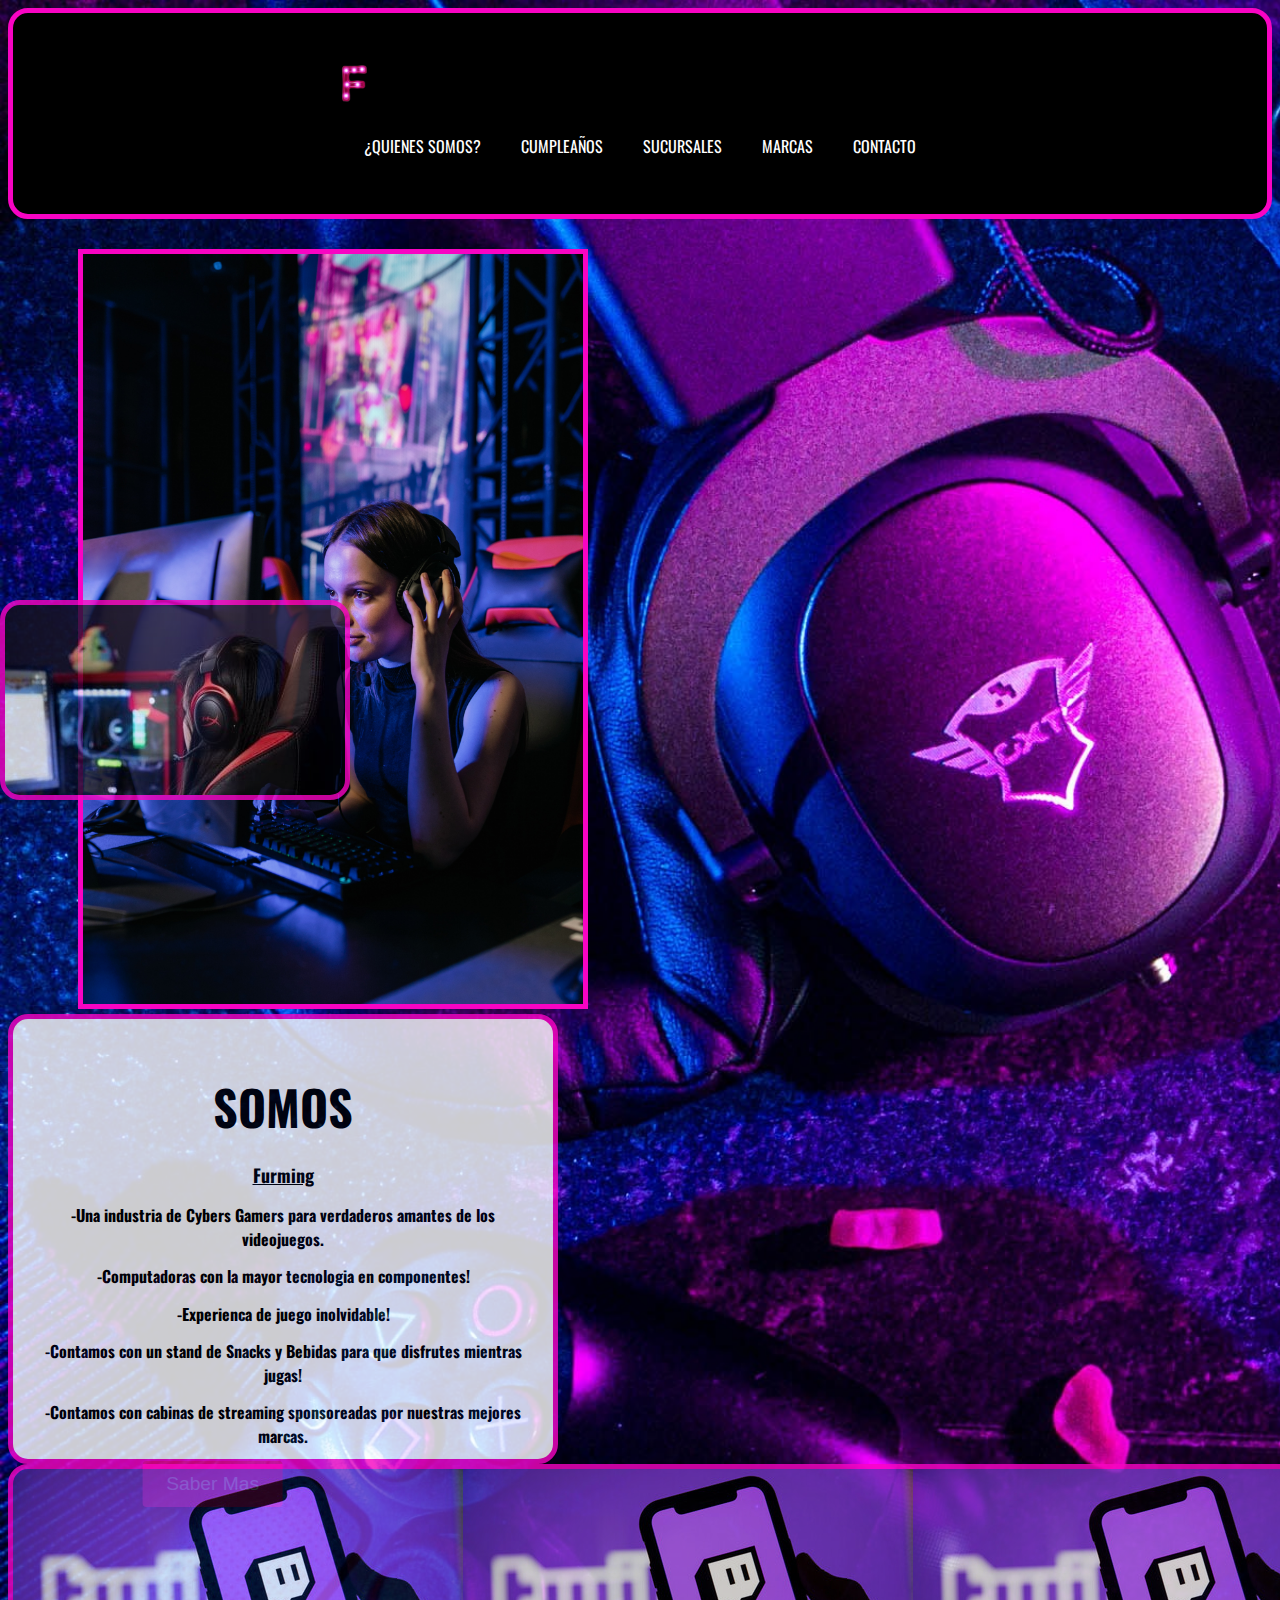
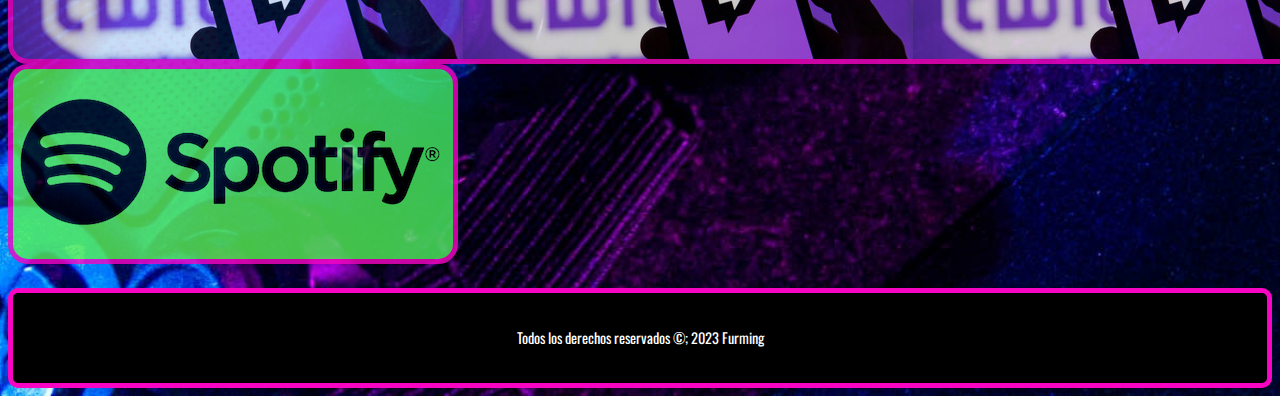
<file: index.html>
<!DOCTYPE html>
<html lang="en">
<head>
    <meta charset="UTF-8">
    <meta http-equiv="X-UA-Compatible" content="IE=edge">
    <meta name="viewport" content="width=device-width, initial-scale=1.0">
    <link rel="preconnect" href="https://fonts.googleapis.com">
    <link rel="preconnect" href="https://fonts.gstatic.com" crossorigin>
    <link href="https://cdn.jsdelivr.net/npm/bootstrap@5.3.0/dist/css/bootstrap.min.css" rel="stylesheet" integrity="sha384-9ndCyUaIbzAi2FUVXJi0CjmCapSmO7SnpJef0486qhLnuZ2cdeRhO02iuK6FUUVM" crossorigin="anonymous">
    <link href="https://fonts.googleapis.com/css2?family=Oswald&display=swap" rel="stylesheet">
    <link rel="stylesheet" href="css/estilos.css">
    <title>Furming</title>
</head>
<body>

<!-- Inicio Header Index -->
<header>
    <div class="container">
        <div class="row">
            <div class="col-12">
                <div class="logo">
                    <a href="./index.html"> <img src="media/logo.png" alt="Logo"> </a>
                </div>
                <nav>
                    <ul>
                        <li>
                            <a href="pages/Quienes Somos.html">¿Quienes Somos?</a>
                        </li>
                        <li>
                            <a href="pages/Cumpleaños.html">Cumpleaños</a>
                        </li>
                        <li>
                            <a href="pages/Sucursales.html">Sucursales</a>
                        </li>
                        <li>
                            <a href="pages/Marcas.html">Marcas</a>
                        </li>
                        <li>
                            <a href="pages/Contacto.html">Contacto</a>
                        </li>
                    </ul>
                </nav>
            </div>
        </div>
    </div>
</header>
<!-- Fin Header Index -->

<!-- Inicio Main -->
<main>
    <div class="container-fluid">
        <div class="row">
            <div class="col-lg-6">
                <img class="contenedor-img" src="./media/contenedor-img.jpg" alt="">
            </div>
            <div class="col-lg-6">
                <div class="box1">
                    <h1 class="text-box">
                        SOMOS
                    </h1>
                    <h2 class="text-box2">
                        Furming
                    </h2>
                    <h2 class="text-box3">
                        -Una industria de Cybers Gamers para verdaderos amantes de los videojuegos.
                    </h2>
                    <h2 class="text-box4">
                        -Computadoras con la mayor tecnologia en componentes!
                    </h2>
                    <h2 class="text-box5">
                        -Experienca de juego inolvidable!
                    </h2>
                    <h2 class="text-box6">
                        -Contamos con un stand de Snacks y Bebidas para que disfrutes mientras jugas!
                    </h2>
                    <h2 class="text-box7">
                        -Contamos con cabinas de streaming sponsoreadas por nuestras mejores marcas.
                    </h2>
                    <a href="./pages/QuienesSomos.html"><button class="box-button">
                        Saber Mas
                    </button></a>
                </div>
            </div>
        </div>
        <div class="row">
            <div class="col-lg-4">
                <div class="box2">
                    <h2 class="box2-text1">
                    
                    </h2>
                    <p>
                        
                    </p>
                </div>
            </div>
            <div class="col-lg-4">
                <div class="box3">
                    <h2 class="box3-text1">
                        
                    </h2>
                </div>
            </div>
            <div class="col-lg-4">
                <div class="box4">
                    
                </div>
            </div>
        </div>
    </div>
</main>
<!-- Fin Main -->

<br>

<!-- Inicio Footer -->
<footer>
    <div class="footer-container">
        <p>Todos los derechos reservados ©; 2023 Furming</p>
    </div>
</footer>
<!-- Fin Footer -->

<!-- Bootstrap -->
<script src="https://cdn.jsdelivr.net/npm/bootstrap@5.3.0/dist/js/bootstrap.bundle.min.js" 
    integrity="sha384-geWF76RCwLtnZ8qwWowPQNguL3RmwHVBC9FhGdlKrxdiJJigb/j/68SIy3Te4Bkz" crossorigin="anonymous"></script>
</body>
</html>
</file>
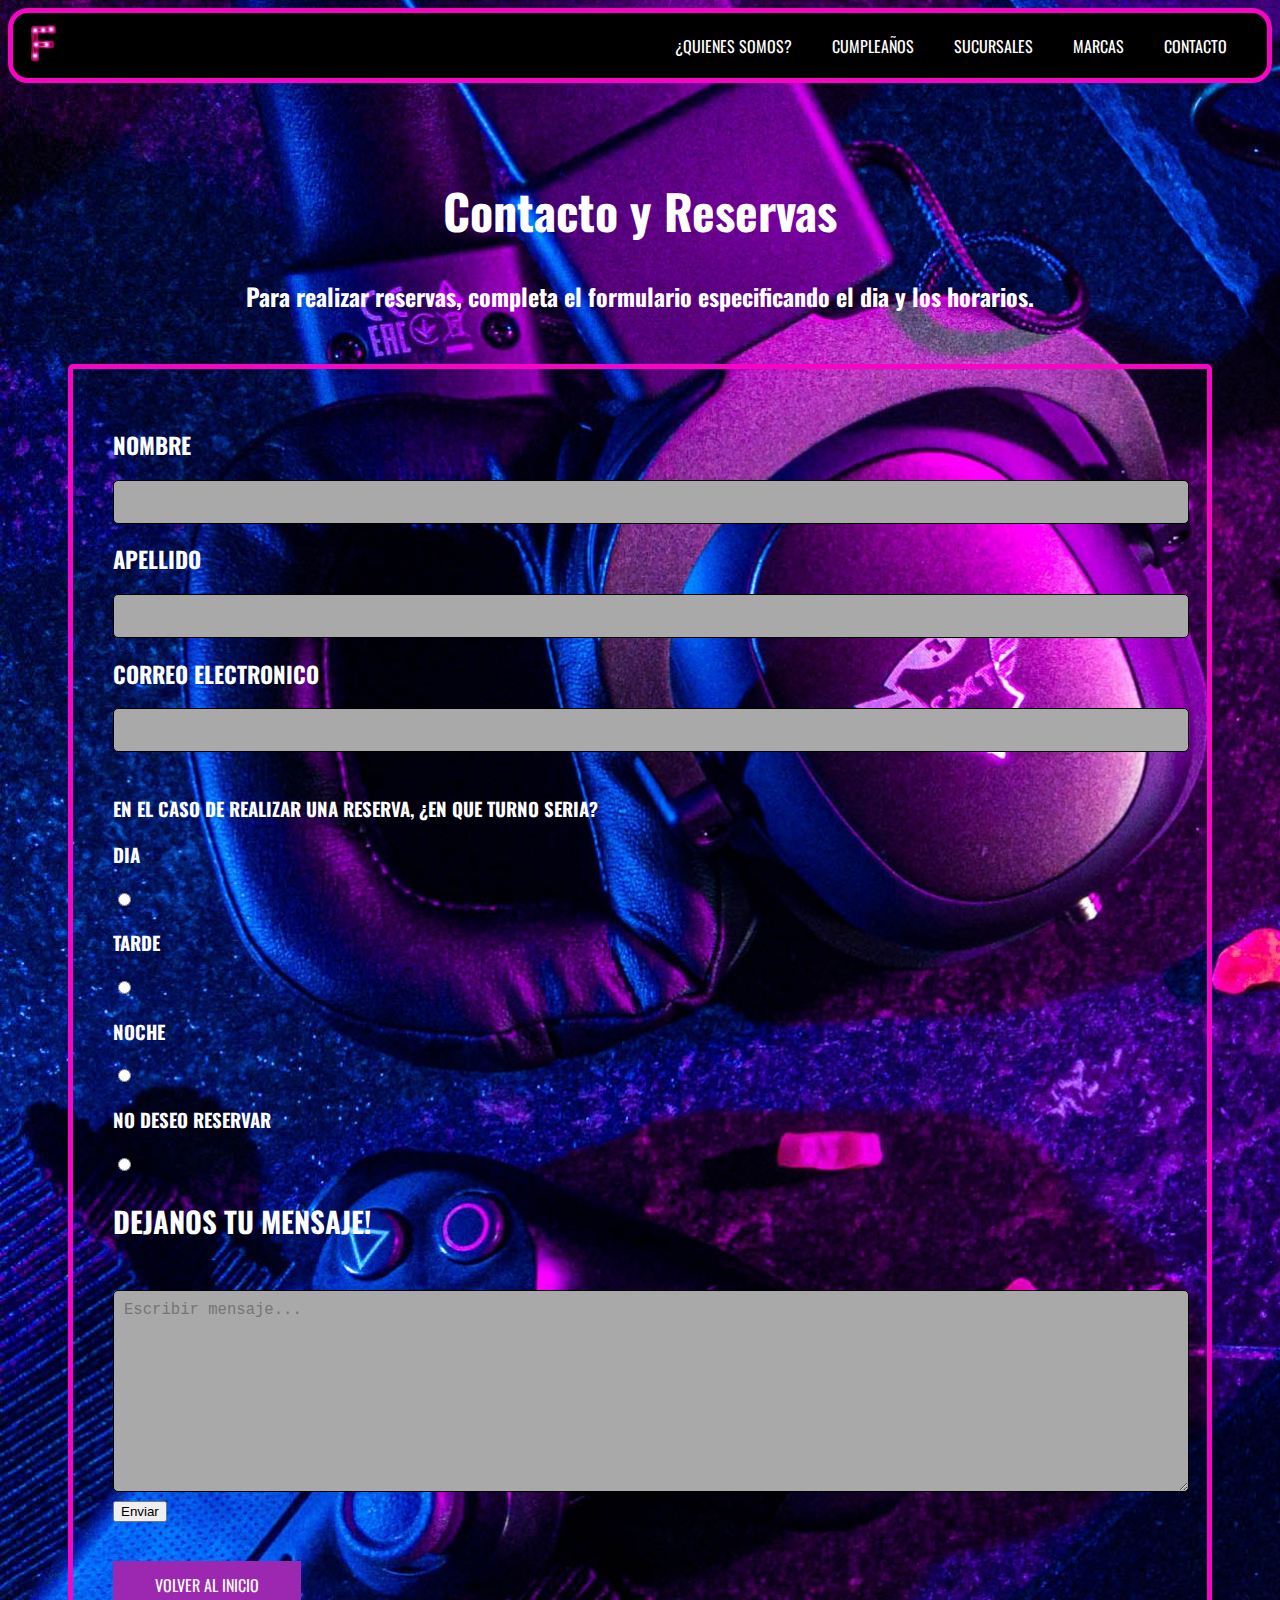
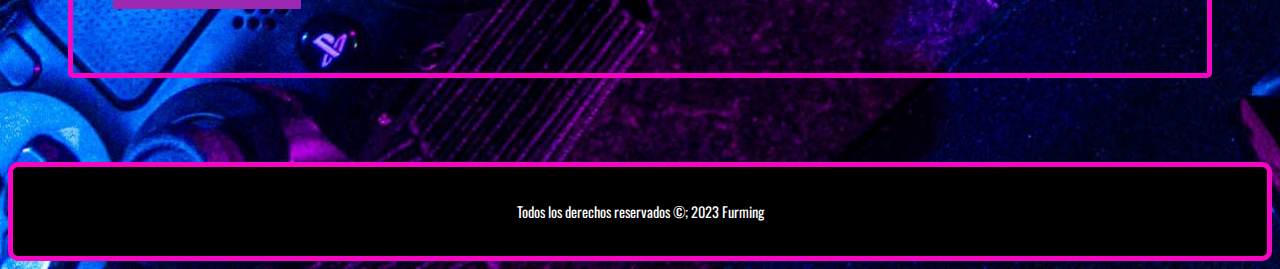
<file: pages/Contacto.html>
<!DOCTYPE html>
<html lang="en">
<head>
    <meta charset="UTF-8">
    <meta http-equiv="X-UA-Compatible" content="IE=edge">
    <meta name="viewport" content="width=device-width, initial-scale=1.0">
    <link rel="preconnect" href="https://fonts.googleapis.com">
    <link rel="preconnect" href="https://fonts.gstatic.com" crossorigin>
    <link href="https://fonts.googleapis.com/css2?family=Oswald&display=swap" rel="stylesheet">
    <link rel="stylesheet" href="../css/estilos.css">
    <title>Furming</title>
</head>
<body>
    <!-- Inicio Header Index -->
    <header>
    <div class="logo">
        <a href="../index.html"> <img src="../media/logo.png" alt="Logo"> </a>
    </div>
        <nav>
            <ul>
                <li>
                    <a href="../pages/Quienes Somos.html">¿Quienes Somos?</a>
                </li>
                <li>
                    <a href="../pages/Cumpleaños.html">Cumpleaños</a>
                </li>
                <li>
                    <a href="../pages/Sucursales.html">Sucursales</a>
                </li>
                <li>
                    <a href="../pages/Marcas.html">Marcas</a>
                </li>
                <li>
                    <a href="../pages/Contacto.html">Contacto</a>
                </li>
            </ul>
        </nav>
    </header>
<!-- Fin Header Index -->
<!-- Inicio Main -->

<Section class="contacto">


    <div class="parrafo-uno">
    <h1>
        Contacto y Reservas
    </h1>
    <h4>
        Para realizar reservas, completa el formulario especificando el dia y los horarios.
    </h4>

</div>




    <!-- Fin Parrafo 1 -->

    <!-- Inicio Formulario -->
<div class="formulario">
    <form action="" method="get" enctype="application/x-www-form-urlencoded">

    <h3><label for="nombre">Nombre</label></h3>  
        <input type="text" name="nombre" id="nombre">  <br>
        
    <h3><label for="apellido">Apellido</label></h3>  
        <input type="text" name="nombre" id="apellido">  <br>

        <h3><label for="email">Correo electronico</label></h3>  
        <input type="email" name="email" id="email">  <br>

        <br>
        <h3>
            En el caso de realizar una reserva, ¿En que turno seria?
        </h3>


       

        <div><h3>Dia</h3></div>
            <input type="radio" name="turno" value="Dia">  
        <div><h3>Tarde</h3></div>
            <input type="radio" name="turno" value="Tarde">  
        <div><h3>Noche</h3></div>
            <input type="radio" name="turno" value="Noche">  
        <div><h3>No deseo reservar</h3></div>
            <input type="radio" name="turno" value="No deseo reservar"> 


        <label for="mensaje"><h2>Dejanos tu mensaje!</h2></label>  <br>
        <textarea name="mensaje" placeholder="Escribir mensaje..." id="mensaje" cols="30" rows="10"></textarea>  <br>

        <input type="submit" value="Enviar">  <br> <br>

        <a href="../index.html" class="btn">Volver al Inicio</a> <br> <br>

    </form>
</div>
</Section>
    <!-- Fin Formulario -->


<!-- Fin Main -->

    <br>

<!-- Inicio Footer -->
<footer>
        <div class="footer-container">
          <p>Todos los derechos reservados ©; 2023 Furming</p>
        </div>
</footer>
<!-- Fin Footer -->

</body>
</html>
</file>
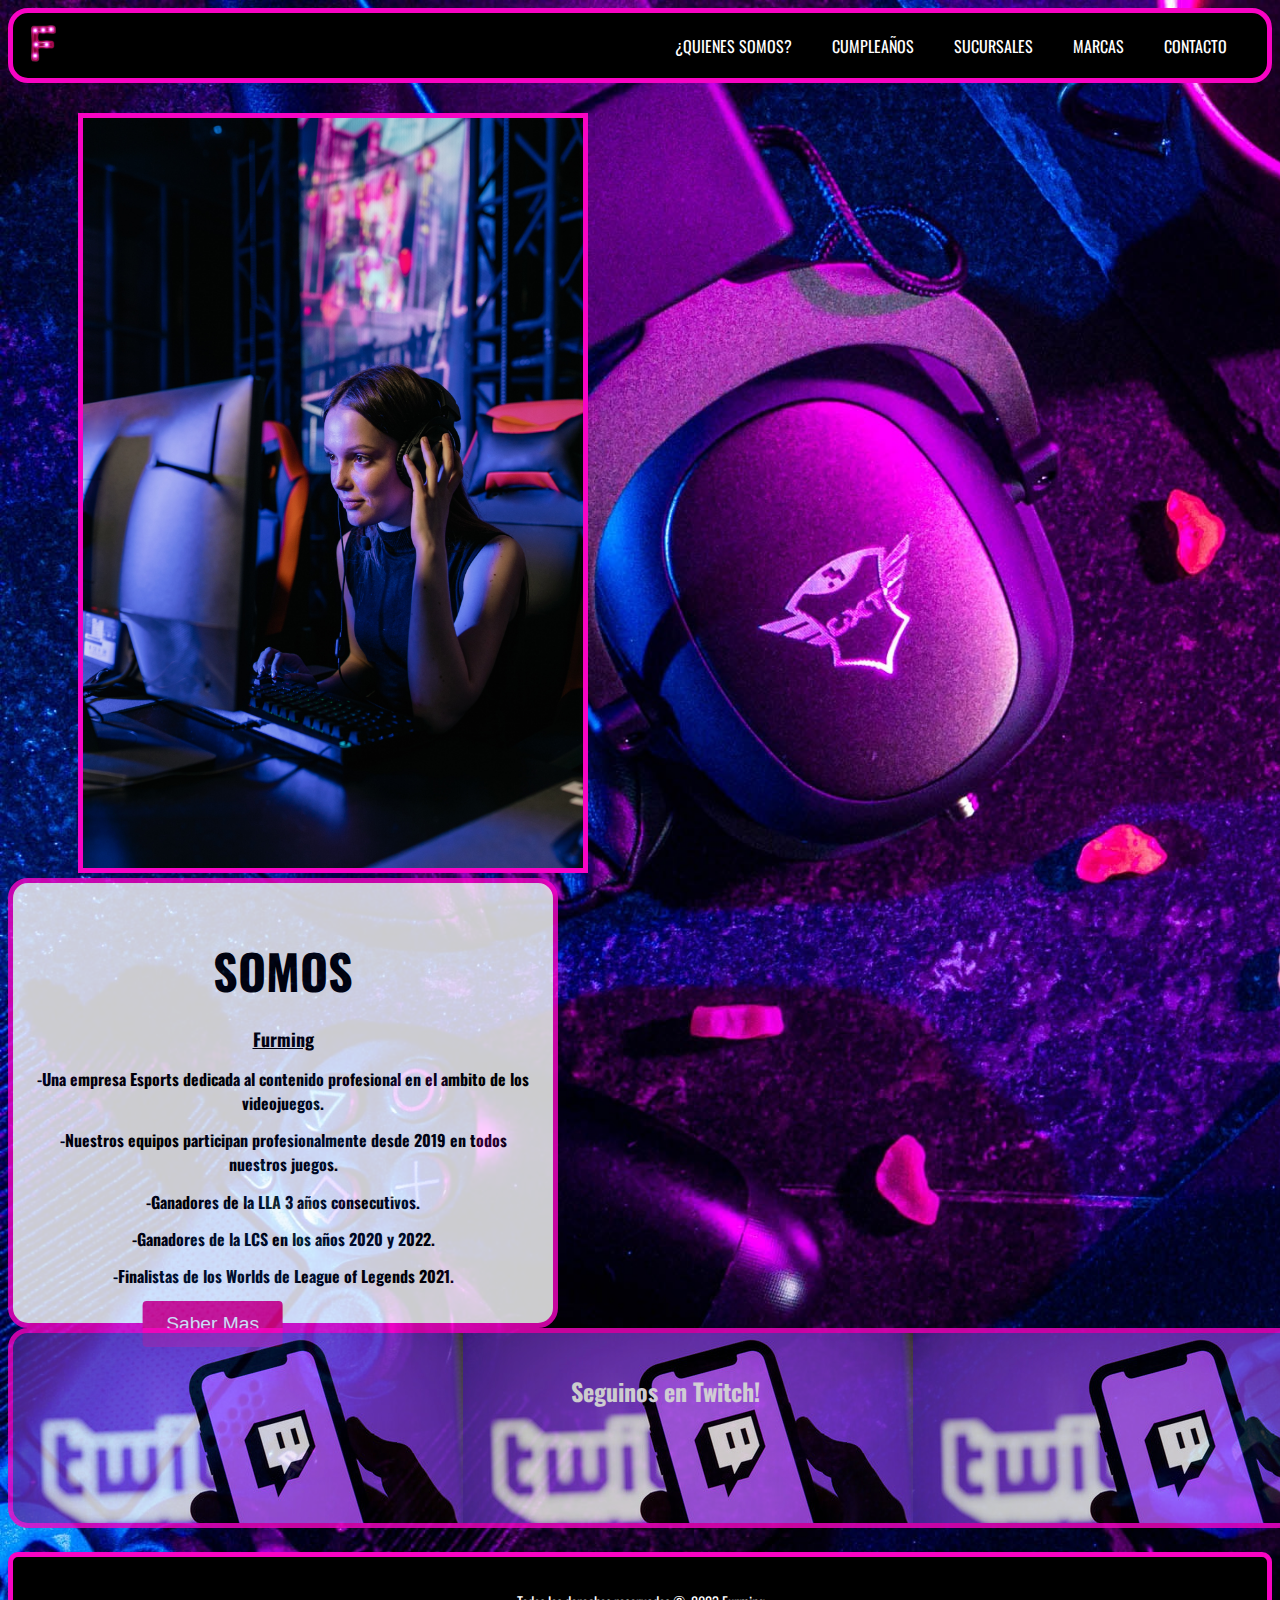
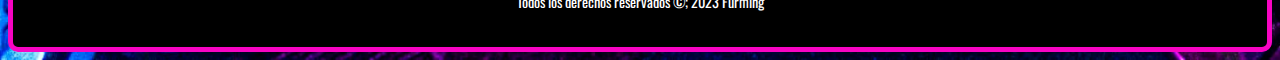
<file: pages/Cumpleaños.html>
<!DOCTYPE html>
<html lang="en">
<head>
    <meta charset="UTF-8">
    <meta http-equiv="X-UA-Compatible" content="IE=edge">
    <meta name="viewport" content="width=device-width, initial-scale=1.0">
    <link rel="preconnect" href="https://fonts.googleapis.com">
    <link rel="preconnect" href="https://fonts.gstatic.com" crossorigin>
    <link href="https://fonts.googleapis.com/css2?family=Oswald&display=swap" rel="stylesheet">
    <link rel="stylesheet" href="../css/estilos.css">
    <title>Furming</title>
</head>
<body>
    <!-- Inicio Header Index -->
    <header>
    <div class="logo">
        <a href="../index.html"> <img src="../media/logo.png" alt="Logo"> </a>
    </div>
        <nav>
            <ul>
                <li>
                    <a href="../pages/Quienes Somos.html">¿Quienes Somos?</a>
                </li>
                <li>
                    <a href="../pages/Cumpleaños.html">Cumpleaños</a>
                </li>
                <li>
                    <a href="../pages/Sucursales.html">Sucursales</a>
                </li>
                <li>
                    <a href="../pages/Marcas.html">Marcas</a>
                </li>
                <li>
                    <a href="../pages/Contacto.html">Contacto</a>
                </li>
            </ul>
        </nav>
    </header>
<!-- Fin Header Index -->
<!-- Inicio Main -->

<main class="conteiner">
    <img class="contenedor-img" src="../media/contenedor-img.jpg" alt="">
    <div class="box1">
        <h1 class="text-box">
            SOMOS
        </h1>
        <h2 class="text-box2">
            Furming
        </h2>
        <h2 class="text-box3">
            -Una empresa Esports dedicada al contenido profesional en el ambito de los videojuegos.
        </h2>
        <h2 class="text-box4">
            -Nuestros equipos participan profesionalmente desde 2019 en todos nuestros juegos.
        </h2>
        <h2 class="text-box5">
            -Ganadores de la LLA 3 años consecutivos.
        </h2>
        <h2 class="text-box6">
            -Ganadores de la LCS en los años 2020 y 2022.
        </h2>
        <h2 class="text-box7">
            -Finalistas de los Worlds de League of Legends 2021.
        </h2>
        <a href="../pages/QuienesSomos.html"><button class="box-button">
            Saber Mas
        </button></a>
    </div>

    <div class="box2">
        <h2 class="box2-text1">
        Seguinos en Twitch!
        </h2>
        <p>
            
        </p>
    </div>

</main>

<!-- Fin Main -->

    <br>

<!-- Inicio Footer -->
<footer>
        <div class="footer-container">
          <p>Todos los derechos reservados ©; 2023 Furming</p>
        </div>
</footer>
<!-- Fin Footer -->

</body>
</html>
</file>
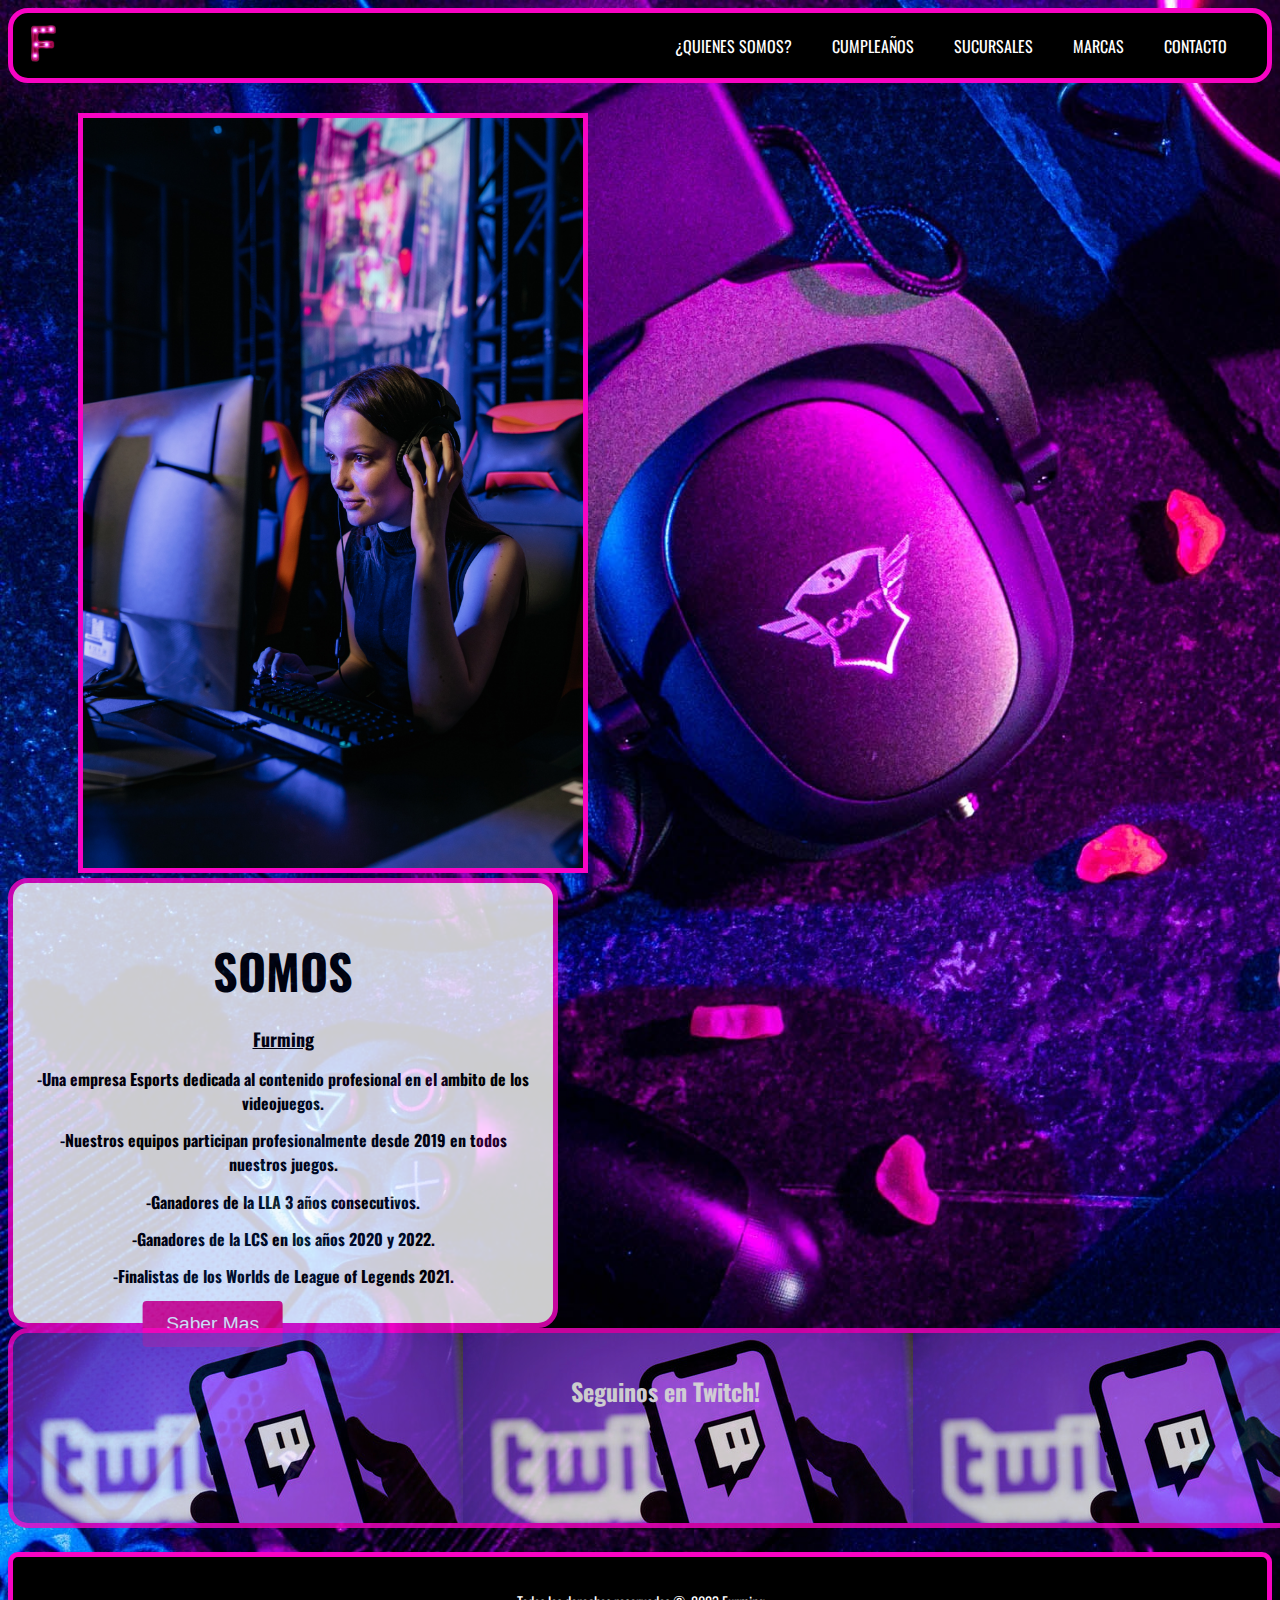
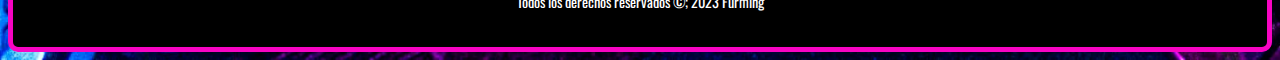
<file: pages/Sucursales.html>
<!DOCTYPE html>
<html lang="en">
<head>
    <meta charset="UTF-8">
    <meta http-equiv="X-UA-Compatible" content="IE=edge">
    <meta name="viewport" content="width=device-width, initial-scale=1.0">
    <link rel="preconnect" href="https://fonts.googleapis.com">
    <link rel="preconnect" href="https://fonts.gstatic.com" crossorigin>
    <link href="https://fonts.googleapis.com/css2?family=Oswald&display=swap" rel="stylesheet">
    <link rel="stylesheet" href="../css/estilos.css">
    <title>Furming</title>
</head>
<body>
    <!-- Inicio Header Index -->
    <header>
    <div class="logo">
        <a href="../index.html"> <img src="../media/logo.png" alt="Logo"> </a>
    </div>
    <nav>
        <ul>
            <li>
                <a href="../pages/Quienes Somos.html">¿Quienes Somos?</a>
            </li>
            <li>
                <a href="../pages/Cumpleañoes.html">Cumpleaños</a>
            </li>
            <li>
                <a href="../pages/Sucursales.html">Sucursales</a>
            </li>
            <li>
                <a href="../pages/Marcas.html">Marcas</a>
            </li>
            <li>
                <a href="../pages/Contacto.html">Contacto</a>
            </li>
        </ul>
    </nav>
    </header>
<!-- Fin Header Index -->
<!-- Inicio Main -->

<main class="conteiner">
    <img class="contenedor-img" src="../media/contenedor-img.jpg" alt="">
    <div class="box1">
        <h1 class="text-box">
            SOMOS
        </h1>
        <h2 class="text-box2">
            Furming
        </h2>
        <h2 class="text-box3">
            -Una empresa Esports dedicada al contenido profesional en el ambito de los videojuegos.
        </h2>
        <h2 class="text-box4">
            -Nuestros equipos participan profesionalmente desde 2019 en todos nuestros juegos.
        </h2>
        <h2 class="text-box5">
            -Ganadores de la LLA 3 años consecutivos.
        </h2>
        <h2 class="text-box6">
            -Ganadores de la LCS en los años 2020 y 2022.
        </h2>
        <h2 class="text-box7">
            -Finalistas de los Worlds de League of Legends 2021.
        </h2>
        <a href="./pages/QuienesSomos.html"><button class="box-button">
            Saber Mas
        </button></a>
    </div>

    <div class="box2">
        <h2 class="box2-text1">
        Seguinos en Twitch!
        </h2>
        <p>
            
        </p>
    </div>

</main>

<!-- Fin Main -->

    <br>

<!-- Inicio Footer -->
<footer>
        <div class="footer-container">
          <p>Todos los derechos reservados ©; 2023 Furming</p>
        </div>
</footer>
<!-- Fin Footer -->

</body>
</html>
</file>
<file: css/estilos.css>
body {
  font-family:'Oswald', sans-serif ;
  background-image: url(../media/index-contenido.jpg);
  background-repeat: no-repeat;
  background-size: cover;
}

/* Inicio Barra Navegacion */


header {
  
  border: 5px solid rgb(248, 4, 195);
  background-color: black;
  display: flex;
  align-items: center;
  justify-content: space-between;
  border-radius: 20px;
  
}

.logo img {
  width: 60px;
  height: auto;
  max-width: 100%;
}

nav ul {
  list-style: none;
  display: flex;
  
}

nav li {
  margin-right: 40px;
  text-transform: uppercase;
}

nav a {
  color: white;
  text-decoration: none;
}

/* Fin Barra Navegacion */

/* Inicio del Contenido del Index */

.titulo {
  position: absolute;
  top: 50%;   
  left: 50%;
  transform:translate(-50%, -50%) ;
  text-align: center;
}


.contenedor-img {
  width: 500px;
  padding-top: 0px;
  margin-top: 30px;
  margin-left: 70px;
  border: 5px solid rgb(248, 4, 195);
}

.box1 {
  
  text-align: center;
  opacity: 0.8;
  
  top: 120px;
  right: 100px;
  width: 500px;
  height: 400px;
  background-color: rgb(255, 255, 255);
  padding: 20px;
  border-radius: 20px;
  border: 5px solid rgb(248, 4, 195);
}

.text-box {
  text-align: center;
}

.text-box2 { 
  font-family:'Oswald', sans-serif;
  font-size:large;
  text-align: center;
  text-decoration: underline;
}

.text-box3 {
  font-family: 'Oswald', sans-serif;
  font-size: medium;
}

.text-box4 {
  font-family:'Oswald', sans-serif;
  font-size: medium;
}

.text-box5 {
  font-family:'Oswald', sans-serif;
  font-size: medium;
}

.text-box6 {
  font-family:'Oswald', sans-serif;
  font-size: medium;
}

.text-box7 {
  font-family:'Oswald', sans-serif;
  font-size: medium;
}

.box-button {
  
  bottom: 10px;
  left: 50%;
  transform: translateX(-50%);
  background-color: rgb(241, 7, 136);
  color: white;
  border: none;
  border-radius: 4px;
  padding: 12px 24px;
  font-size: 1.2em;
  cursor: pointer;
  transition: all 0.3s ease;
}

.box2 {
  background-image: url(../media/twitch-img.jpeg);
  opacity: 0.8;
  
  top: 600px;
  right: 100px;
  width: 100%;
  height: 150px;
  background-color: rgb(255, 255, 255);
  padding: 20px;
  border-radius: 20px;
  border: 5px solid rgb(248, 4, 195);
}

.box2-text1 {
  font-family:'Oswald', sans-serif ;
  color: white;
  text-align: center;
  
}

.box3 {
  background-image: url(../media/spotify-img.png);
  opacity: 0.8;
  
  top: 600px;
  right: 460px;
  width: 400px;
  height: 150px;
  background-color: rgb(255, 255, 255);
  padding: 20px;
  border-radius: 20px;
  border: 5px solid rgb(248, 4, 195);
}

.box3-text1 {
  font-family:'Oswald', sans-serif ;
  color: white;
  text-align: center ;
   
}

.box4 {
  background-image: url(../media/hyperx-img.jpg);
  opacity: 0.8;
  position: absolute;
  top: 600px;
  right: 930px;
  width: 300px;
  height: 150px;
  background-color: rgb(255, 255, 255);
  padding: 20px;
  border-radius: 20px;
  border: 5px solid rgb(248, 4, 195);
}




/* Fin Contenido de Index */

/* Inicio Contacto */

.contacto {
  
  background-size: cover;
  background-position: center;
  color: #fff;
  padding: 60px;

}

.container {
  max-width: 800px;
  margin: 0 auto;
  padding: 40px 20px;
}

.parrafo-uno {
  text-align: center;
  margin-bottom: 50px;
}

h1 {
  font-size: 3em;
  margin-bottom: 20px;
}

h4 {
  font-size: 1.5em;
  line-height: 1.5;
}



.formulario {
  font-family:'Oswald', sans-serif ;
  text-transform: uppercase;
  border: 5px solid rgb(248, 4, 195);
  border-radius: 5px;
  padding: 40px;
}

.form-group {
  margin-bottom: 20px;
}

label {
  display: block;
  font-size: 1.2em;
  margin-bottom: 5px;
  font-family: 'Oswald', sans-serif;
}

input[type="text"],
input[type="email"],
textarea {
  background-color:darkgray;
  width: 100%;
  padding: 10px;
  font-size: 1.2em;
  border-radius: 5px;
  border: 1px solid }

  .btn {
    display: inline-block;
    margin-top: 15px;
    padding: 10px 40px;
    border: 2px solid #9c27b0;
    color:#fff ;
    text-decoration: none;
    background: #9c27b0;
}

.btn:hover {
    background: none;
    transition: 1s;}


/* Inicio Footer */
footer {

  border: 5px solid rgb(248, 4, 195);
  background-color: #000000;
  color: #ffffff;
  padding: 20px 0;
  font-size: 0.9em;
  text-align: center;
  border-radius: 10px;
  
}

.footer-container {
  max-width: 800px;
  margin: 0 auto;   
}

/* Fin Footer */
</file>
